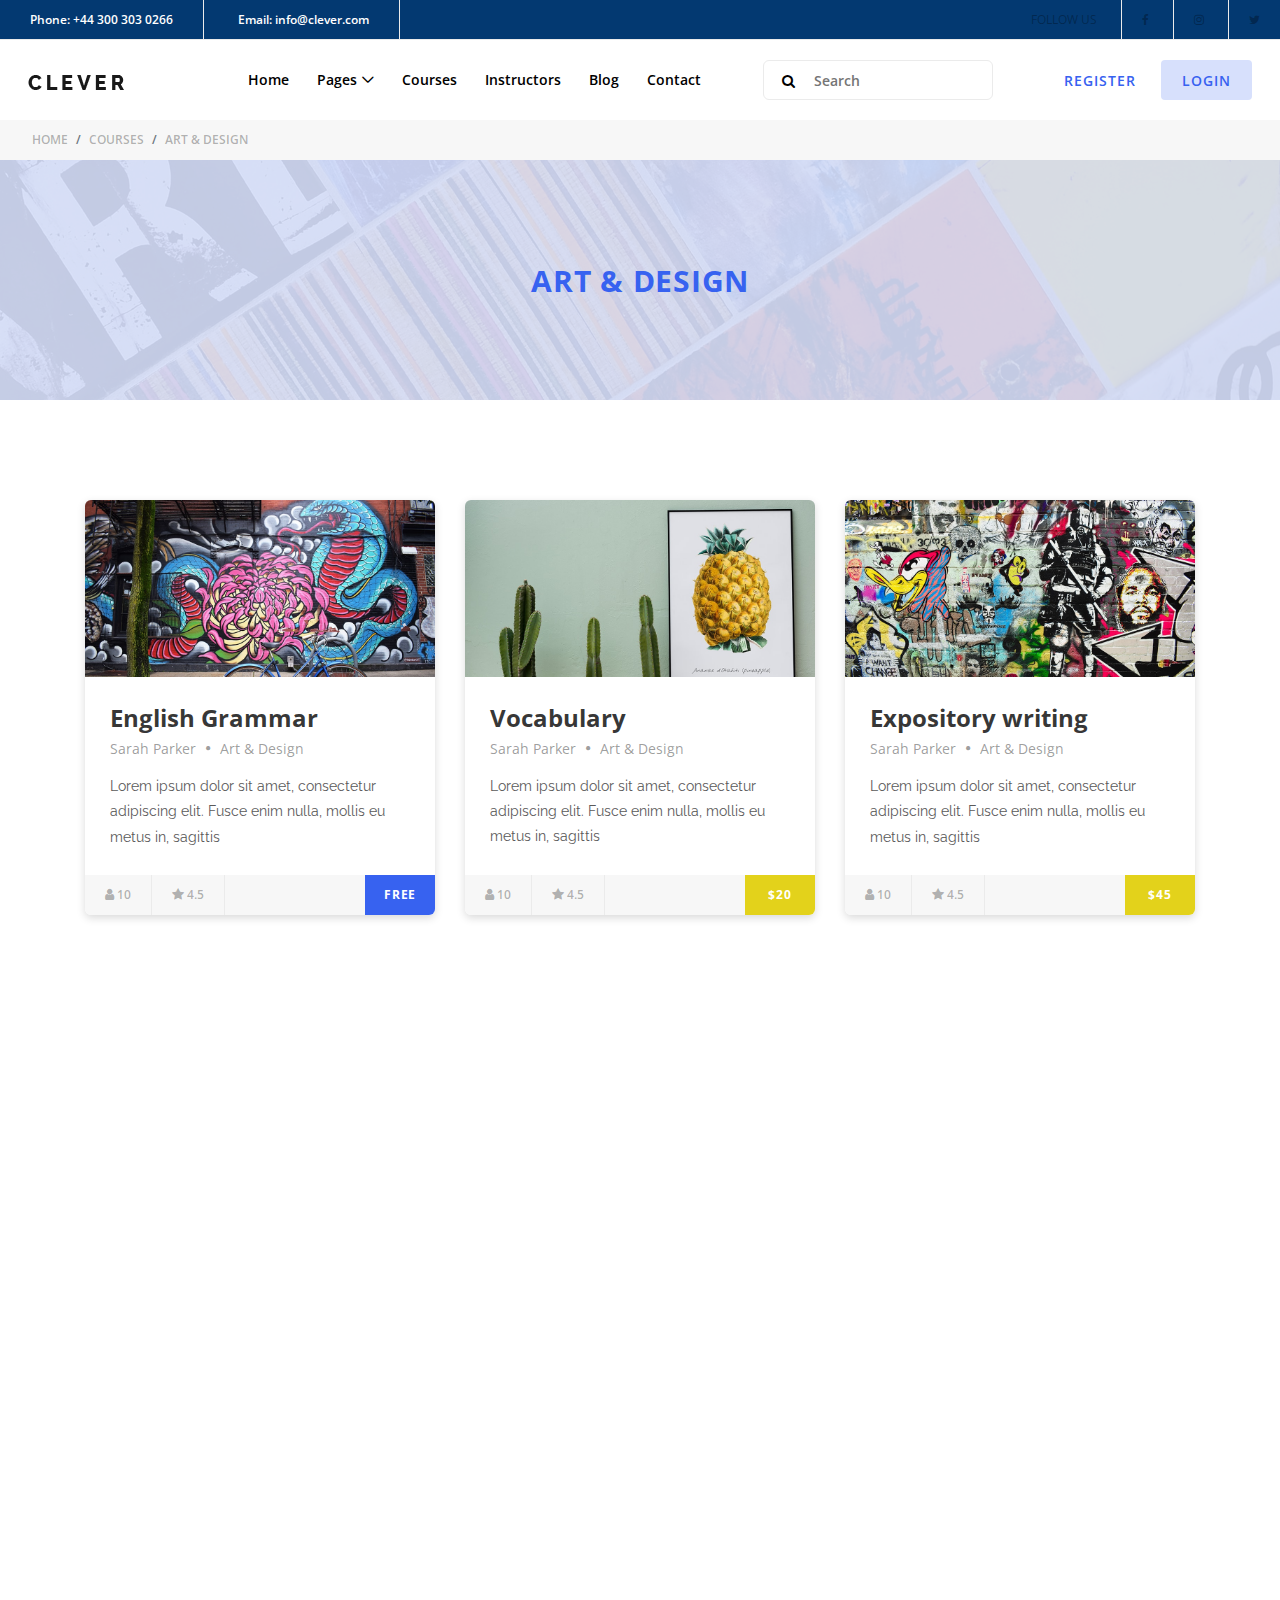
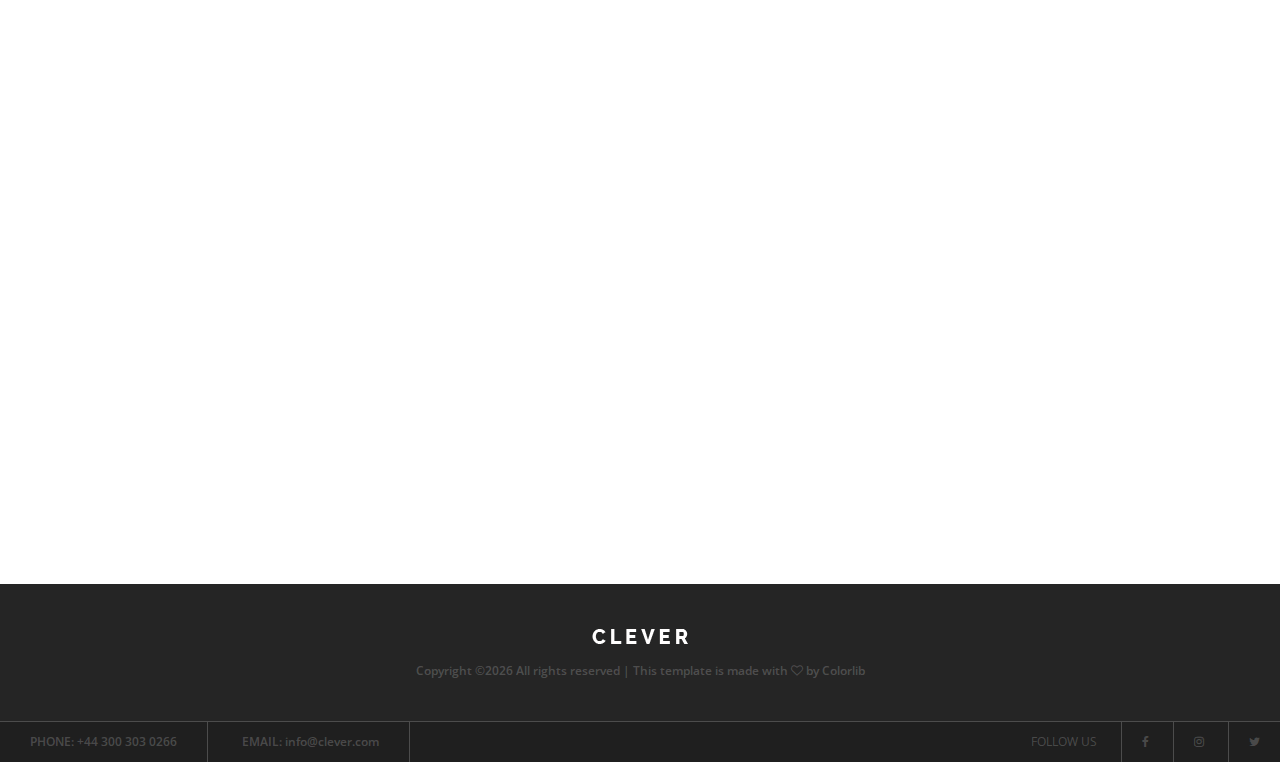
<file: courses.html>
<!DOCTYPE html>
<html lang="en">

<head>
    <meta charset="UTF-8">
    <meta name="description" content="">
    <meta http-equiv="X-UA-Compatible" content="IE=edge">
    <meta name="viewport" content="width=device-width, initial-scale=1, shrink-to-fit=no">
    <!-- The above 4 meta tags *Must* come first in the head; any other head content must come *after* these tags -->

    <!-- Title -->
    <title>Clever - Education &amp; Courses Template | Courses</title>

    <!-- Favicon -->
    <link rel="icon" href="img/core-img/favicon.ico">

    <!-- Stylesheet -->
    <link rel="stylesheet" href="style.css">

</head>

<body>
    <!-- Preloader -->
    <div id="preloader">
        <div class="spinner"></div>
    </div>

    <!-- ##### Header Area Start ##### -->
    <header class="header-area">

        <!-- Top Header Area -->
        <div class="top-header-area d-flex justify-content-between align-items-center">
            <!-- Contact Info -->
            <div class="contact-info">
                <a href="#"><span>Phone:</span> +44 300 303 0266</a>
                <a href="#"><span>Email:</span> info@clever.com</a>
            </div>
            <!-- Follow Us -->
            <div class="follow-us">
                <span>Follow us</span>
                <a href="#"><i class="fa fa-facebook" aria-hidden="true"></i></a>
                <a href="#"><i class="fa fa-instagram" aria-hidden="true"></i></a>
                <a href="#"><i class="fa fa-twitter" aria-hidden="true"></i></a>
            </div>
        </div>

        <!-- Navbar Area -->
        <div class="clever-main-menu">
            <div class="classy-nav-container breakpoint-off">
                <!-- Menu -->
                <nav class="classy-navbar justify-content-between" id="cleverNav">

                    <!-- Logo -->
                    <a class="nav-brand" href="index.html"><img src="img/core-img/logo.png" alt=""></a>

                    <!-- Navbar Toggler -->
                    <div class="classy-navbar-toggler">
                        <span class="navbarToggler"><span></span><span></span><span></span></span>
                    </div>

                    <!-- Menu -->
                    <div class="classy-menu">

                        <!-- Close Button -->
                        <div class="classycloseIcon">
                            <div class="cross-wrap"><span class="top"></span><span class="bottom"></span></div>
                        </div>

                        <!-- Nav Start -->
                        <div class="classynav">
                            <ul>
                                <li><a href="index.html">Home</a></li>
                                <li><a href="#">Pages</a>
                                    <ul class="dropdown">
                                        <li><a href="index.html">Home</a></li>
                                        <li><a href="courses.html">Courses</a></li>
                                        <li><a href="single-course.html">Single Courses</a></li>
                                        <li><a href="instructors.html">Instructors</a></li>
                                        <li><a href="blog.html">Blog</a></li>
                                        <li><a href="blog-details.html">Single Blog</a></li>
                                        <li><a href="regular-page.html">Regular Page</a></li>
                                        <li><a href="contact.html">Contact</a></li>
                                    </ul>
                                </li>
                                <li><a href="courses.html">Courses</a></li>
                                <li><a href="instructors.html">Instructors</a></li>
                                <li><a href="blog.html">Blog</a></li>
                                <li><a href="contact.html">Contact</a></li>
                            </ul>

                            <!-- Search Button -->
                            <div class="search-area">
                                <form action="#" method="post">
                                    <input type="search" name="search" id="search" placeholder="Search">
                                    <button type="submit"><i class="fa fa-search" aria-hidden="true"></i></button>
                                </form>
                            </div>

                            <!-- Register / Login -->
                            <div class="register-login-area">
                                <a href="#" class="btn">Register</a>
                                <a href="index-login.html" class="btn active">Login</a>
                            </div>

                        </div>
                        <!-- Nav End -->
                    </div>
                </nav>
            </div>
        </div>
    </header>
    <!-- ##### Header Area End ##### -->

    <!-- ##### Breadcumb Area Start ##### -->
    <div class="breadcumb-area">
        <!-- Breadcumb -->
        <nav aria-label="breadcrumb">
            <ol class="breadcrumb">
                <li class="breadcrumb-item"><a href="#">Home</a></li>
                <li class="breadcrumb-item"><a href="#">Courses</a></li>
                <li class="breadcrumb-item active" aria-current="page">Art &amp; Design</li>
            </ol>
        </nav>
    </div>
    <!-- ##### Breadcumb Area End ##### -->

    <!-- ##### Catagory ##### -->
    <div class="clever-catagory bg-img d-flex align-items-center justify-content-center p-3" style="background-image: url(img/bg-img/bg2.jpg);">
        <h3>Art &amp; Design</h3>
    </div>

    <!-- ##### Popular Course Area Start ##### -->
    <section class="popular-courses-area section-padding-100">
        <div class="container">
            <div class="row">
                <!-- Single Popular Course -->
                <div class="col-12 col-md-6 col-lg-4">
                    <div class="single-popular-course mb-100 wow fadeInUp" data-wow-delay="250ms">
                        <img src="img/bg-img/c1.jpg" alt="">
                        <!-- Course Content -->
                        <div class="course-content">
                            <h4>English Grammar</h4>
                            <div class="meta d-flex align-items-center">
                                <a href="#">Sarah Parker</a>
                                <span><i class="fa fa-circle" aria-hidden="true"></i></span>
                                <a href="#">Art &amp; Design</a>
                            </div>
                            <p>Lorem ipsum dolor sit amet, consectetur adipiscing elit. Fusce enim nulla, mollis eu metus in, sagittis</p>
                        </div>
                        <!-- Seat Rating Fee -->
                        <div class="seat-rating-fee d-flex justify-content-between">
                            <div class="seat-rating h-100 d-flex align-items-center">
                                <div class="seat">
                                    <i class="fa fa-user" aria-hidden="true"></i> 10
                                </div>
                                <div class="rating">
                                    <i class="fa fa-star" aria-hidden="true"></i> 4.5
                                </div>
                            </div>
                            <div class="course-fee h-100">
                                <a href="#" class="free">Free</a>
                            </div>
                        </div>
                    </div>
                </div>

                <!-- Single Popular Course -->
                <div class="col-12 col-md-6 col-lg-4">
                    <div class="single-popular-course mb-100 wow fadeInUp" data-wow-delay="500ms">
                        <img src="img/bg-img/c2.jpg" alt="">
                        <!-- Course Content -->
                        <div class="course-content">
                            <h4>Vocabulary</h4>
                            <div class="meta d-flex align-items-center">
                                <a href="#">Sarah Parker</a>
                                <span><i class="fa fa-circle" aria-hidden="true"></i></span>
                                <a href="#">Art &amp; Design</a>
                            </div>
                            <p>Lorem ipsum dolor sit amet, consectetur adipiscing elit. Fusce enim nulla, mollis eu metus in, sagittis</p>
                        </div>
                        <!-- Seat Rating Fee -->
                        <div class="seat-rating-fee d-flex justify-content-between">
                            <div class="seat-rating h-100 d-flex align-items-center">
                                <div class="seat">
                                    <i class="fa fa-user" aria-hidden="true"></i> 10
                                </div>
                                <div class="rating">
                                    <i class="fa fa-star" aria-hidden="true"></i> 4.5
                                </div>
                            </div>
                            <div class="course-fee h-100">
                                <a href="#">$20</a>
                            </div>
                        </div>
                    </div>
                </div>

                <!-- Single Popular Course -->
                <div class="col-12 col-md-6 col-lg-4">
                    <div class="single-popular-course mb-100 wow fadeInUp" data-wow-delay="750ms">
                        <img src="img/bg-img/c3.jpg" alt="">
                        <!-- Course Content -->
                        <div class="course-content">
                            <h4>Expository writing</h4>
                            <div class="meta d-flex align-items-center">
                                <a href="#">Sarah Parker</a>
                                <span><i class="fa fa-circle" aria-hidden="true"></i></span>
                                <a href="#">Art &amp; Design</a>
                            </div>
                            <p>Lorem ipsum dolor sit amet, consectetur adipiscing elit. Fusce enim nulla, mollis eu metus in, sagittis</p>
                        </div>
                        <!-- Seat Rating Fee -->
                        <div class="seat-rating-fee d-flex justify-content-between">
                            <div class="seat-rating h-100 d-flex align-items-center">
                                <div class="seat">
                                    <i class="fa fa-user" aria-hidden="true"></i> 10
                                </div>
                                <div class="rating">
                                    <i class="fa fa-star" aria-hidden="true"></i> 4.5
                                </div>
                            </div>
                            <div class="course-fee h-100">
                                <a href="#">$45</a>
                            </div>
                        </div>
                    </div>
                </div>

                <!-- Single Popular Course -->
                <div class="col-12 col-md-6 col-lg-4">
                    <div class="single-popular-course mb-100 wow fadeInUp" data-wow-delay="250ms">
                        <img src="img/bg-img/c4.jpg" alt="">
                        <!-- Course Content -->
                        <div class="course-content">
                            <h4>Vocabulary</h4>
                            <div class="meta d-flex align-items-center">
                                <a href="#">Sarah Parker</a>
                                <span><i class="fa fa-circle" aria-hidden="true"></i></span>
                                <a href="#">Art &amp; Design</a>
                            </div>
                            <p>Lorem ipsum dolor sit amet, consectetur adipiscing elit. Fusce enim nulla, mollis eu metus in, sagittis</p>
                        </div>
                        <!-- Seat Rating Fee -->
                        <div class="seat-rating-fee d-flex justify-content-between">
                            <div class="seat-rating h-100 d-flex align-items-center">
                                <div class="seat">
                                    <i class="fa fa-user" aria-hidden="true"></i> 10
                                </div>
                                <div class="rating">
                                    <i class="fa fa-star" aria-hidden="true"></i> 4.5
                                </div>
                            </div>
                            <div class="course-fee h-100">
                                <a href="#">$45</a>
                            </div>
                        </div>
                    </div>
                </div>

                <!-- Single Popular Course -->
                <div class="col-12 col-md-6 col-lg-4">
                    <div class="single-popular-course mb-100 wow fadeInUp" data-wow-delay="500ms">
                        <img src="img/bg-img/c5.jpg" alt="">
                        <!-- Course Content -->
                        <div class="course-content">
                            <h4>English Grammer</h4>
                            <div class="meta d-flex align-items-center">
                                <a href="#">Sarah Parker</a>
                                <span><i class="fa fa-circle" aria-hidden="true"></i></span>
                                <a href="#">Art &amp; Design</a>
                            </div>
                            <p>Lorem ipsum dolor sit amet, consectetur adipiscing elit. Fusce enim nulla, mollis eu metus in, sagittis</p>
                        </div>
                        <!-- Seat Rating Fee -->
                        <div class="seat-rating-fee d-flex justify-content-between">
                            <div class="seat-rating h-100 d-flex align-items-center">
                                <div class="seat">
                                    <i class="fa fa-user" aria-hidden="true"></i> 10
                                </div>
                                <div class="rating">
                                    <i class="fa fa-star" aria-hidden="true"></i> 4.5
                                </div>
                            </div>
                            <div class="course-fee h-100">
                                <a href="#" class="free">Free</a>
                            </div>
                        </div>
                    </div>
                </div>

                <!-- Single Popular Course -->
                <div class="col-12 col-md-6 col-lg-4">
                    <div class="single-popular-course mb-100 wow fadeInUp" data-wow-delay="750ms">
                        <img src="img/bg-img/c6.jpg" alt="">
                        <!-- Course Content -->
                        <div class="course-content">
                            <h4>Expository writing</h4>
                            <div class="meta d-flex align-items-center">
                                <a href="#">Sarah Parker</a>
                                <span><i class="fa fa-circle" aria-hidden="true"></i></span>
                                <a href="#">Art &amp; Design</a>
                            </div>
                            <p>Lorem ipsum dolor sit amet, consectetur adipiscing elit. Fusce enim nulla, mollis eu metus in, sagittis</p>
                        </div>
                        <!-- Seat Rating Fee -->
                        <div class="seat-rating-fee d-flex justify-content-between">
                            <div class="seat-rating h-100 d-flex align-items-center">
                                <div class="seat">
                                    <i class="fa fa-user" aria-hidden="true"></i> 10
                                </div>
                                <div class="rating">
                                    <i class="fa fa-star" aria-hidden="true"></i> 4.5
                                </div>
                            </div>
                            <div class="course-fee h-100">
                                <a href="#">$45</a>
                            </div>
                        </div>
                    </div>
                </div>

                <!-- Single Popular Course -->
                <div class="col-12 col-md-6 col-lg-4">
                    <div class="single-popular-course mb-100 wow fadeInUp" data-wow-delay="250ms">
                        <img src="img/bg-img/c7.jpg" alt="">
                        <!-- Course Content -->
                        <div class="course-content">
                            <h4>English Grammer</h4>
                            <div class="meta d-flex align-items-center">
                                <a href="#">Sarah Parker</a>
                                <span><i class="fa fa-circle" aria-hidden="true"></i></span>
                                <a href="#">Art &amp; Design</a>
                            </div>
                            <p>Lorem ipsum dolor sit amet, consectetur adipiscing elit. Fusce enim nulla, mollis eu metus in, sagittis</p>
                        </div>
                        <!-- Seat Rating Fee -->
                        <div class="seat-rating-fee d-flex justify-content-between">
                            <div class="seat-rating h-100 d-flex align-items-center">
                                <div class="seat">
                                    <i class="fa fa-user" aria-hidden="true"></i> 10
                                </div>
                                <div class="rating">
                                    <i class="fa fa-star" aria-hidden="true"></i> 4.5
                                </div>
                            </div>
                            <div class="course-fee h-100">
                                <a href="#" class="free">Free</a>
                            </div>
                        </div>
                    </div>
                </div>

                <!-- Single Popular Course -->
                <div class="col-12 col-md-6 col-lg-4">
                    <div class="single-popular-course mb-100 wow fadeInUp" data-wow-delay="500ms">
                        <img src="img/bg-img/c8.jpg" alt="">
                        <!-- Course Content -->
                        <div class="course-content">
                            <h4>Vocabulary</h4>
                            <div class="meta d-flex align-items-center">
                                <a href="#">Sarah Parker</a>
                                <span><i class="fa fa-circle" aria-hidden="true"></i></span>
                                <a href="#">Art &amp; Design</a>
                            </div>
                            <p>Lorem ipsum dolor sit amet, consectetur adipiscing elit. Fusce enim nulla, mollis eu metus in, sagittis</p>
                        </div>
                        <!-- Seat Rating Fee -->
                        <div class="seat-rating-fee d-flex justify-content-between">
                            <div class="seat-rating h-100 d-flex align-items-center">
                                <div class="seat">
                                    <i class="fa fa-user" aria-hidden="true"></i> 10
                                </div>
                                <div class="rating">
                                    <i class="fa fa-star" aria-hidden="true"></i> 4.5
                                </div>
                            </div>
                            <div class="course-fee h-100">
                                <a href="#">$20</a>
                            </div>
                        </div>
                    </div>
                </div>

                <!-- Single Popular Course -->
                <div class="col-12 col-md-6 col-lg-4">
                    <div class="single-popular-course mb-100 wow fadeInUp" data-wow-delay="750ms">
                        <img src="img/bg-img/c9.jpg" alt="">
                        <!-- Course Content -->
                        <div class="course-content">
                            <h4>Expository writing</h4>
                            <div class="meta d-flex align-items-center">
                                <a href="#">Sarah Parker</a>
                                <span><i class="fa fa-circle" aria-hidden="true"></i></span>
                                <a href="#">Art &amp; Design</a>
                            </div>
                            <p>Lorem ipsum dolor sit amet, consectetur adipiscing elit. Fusce enim nulla, mollis eu metus in, sagittis</p>
                        </div>
                        <!-- Seat Rating Fee -->
                        <div class="seat-rating-fee d-flex justify-content-between">
                            <div class="seat-rating h-100 d-flex align-items-center">
                                <div class="seat">
                                    <i class="fa fa-user" aria-hidden="true"></i> 10
                                </div>
                                <div class="rating">
                                    <i class="fa fa-star" aria-hidden="true"></i> 4.5
                                </div>
                            </div>
                            <div class="course-fee h-100">
                                <a href="#">$45</a>
                            </div>
                        </div>
                    </div>
                </div>
            </div>

            <div class="row">
                <div class="col-12">
                    <div class="load-more text-center wow fadeInUp" data-wow-delay="1000ms">
                        <a href="#" class="btn clever-btn btn-2">Load More</a>
                    </div>
                </div>
            </div>
        </div>
    </section>
    <!-- ##### Popular Course Area End ##### -->

    <!-- ##### Footer Area Start ##### -->
    <footer class="footer-area">
        <!-- Top Footer Area -->
        <div class="top-footer-area">
            <div class="container">
                <div class="row">
                    <div class="col-12">
                        <!-- Footer Logo -->
                        <div class="footer-logo">
                            <a href="index.html"><img src="img/core-img/logo2.png" alt=""></a>
                        </div>
                        <!-- Copywrite -->
                        <p><a href="#"><!-- Link back to Colorlib can't be removed. Template is licensed under CC BY 3.0. -->
Copyright &copy;<script>document.write(new Date().getFullYear());</script> All rights reserved | This template is made with <i class="fa fa-heart-o" aria-hidden="true"></i> by <a href="https://colorlib.com" target="_blank">Colorlib</a>
<!-- Link back to Colorlib can't be removed. Template is licensed under CC BY 3.0. --></p>
                    </div>
                </div>
            </div>
        </div>

        <!-- Bottom Footer Area -->
        <div class="bottom-footer-area d-flex justify-content-between align-items-center">
            <!-- Contact Info -->
            <div class="contact-info">
                <a href="#"><span>Phone:</span> +44 300 303 0266</a>
                <a href="#"><span>Email:</span> info@clever.com</a>
            </div>
            <!-- Follow Us -->
            <div class="follow-us">
                <span>Follow us</span>
                <a href="#"><i class="fa fa-facebook" aria-hidden="true"></i></a>
                <a href="#"><i class="fa fa-instagram" aria-hidden="true"></i></a>
                <a href="#"><i class="fa fa-twitter" aria-hidden="true"></i></a>
            </div>
        </div>
    </footer>
    <!-- ##### Footer Area End ##### -->

    <!-- ##### All Javascript Script ##### -->
    <!-- jQuery-2.2.4 js -->
    <script src="js/jquery/jquery-2.2.4.min.js"></script>
    <!-- Popper js -->
    <script src="js/bootstrap/popper.min.js"></script>
    <!-- Bootstrap js -->
    <script src="js/bootstrap/bootstrap.min.js"></script>
    <!-- All Plugins js -->
    <script src="js/plugins/plugins.js"></script>
    <!-- Active js -->
    <script src="js/active.js"></script>
</body>

</html>
</file>
<file: style.css>
/* [Master Stylesheet v1.0] */
/* :: 1.0 Import Fonts */
@import url("https://fonts.googleapis.com/css?family=Open+Sans:300,400,600,700|Raleway:300,400,500,600,700");
/* :: 2.0 Import All CSS */
@import url(css/bootstrap.min.css);
@import url(css/owl.carousel.min.css);
@import url(css/animate.css);
@import url(css/magnific-popup.css);
@import url(css/font-awesome.min.css);
@import url(css/classy-nav.min.css);
/* :: 3.0 Base CSS */
* {
  margin: 0;
  padding: 0; }

body {
  font-family: "Open Sans", sans-serif;
  font-size: 14px;
  font-weight: 400; }

h1,
h2,
h3,
h4,
h5,
h6 {
  color: rgba(0, 0, 0, 0.8);
  line-height: 1.3;
  font-weight: 700; }

p {
  font-family: "Raleway", sans-serif;
  color: #5a5a5a;
  font-size: 14px;
  line-height: 1.8;
  font-weight: 400; }

a,
a:hover,
a:focus {
  -webkit-transition-duration: 500ms;
  transition-duration: 500ms;
  text-decoration: none;
  outline: 0 solid transparent;
/*  background-color: #e7e7e7; */
  font-weight: 600;
  font-size: 14px; }

  .single-cool-facts-area>a:hover{
    text-decoration: none;
  }




ul,
ol {
  margin: 0; }
  ul li,
  ol li {
    list-style: none; }

img {
  height: auto;
  max-width: 100%; }

/* Spacing */
.mt-15 {
  margin-top: 15px !important; }

.mt-30 {
  margin-top: 30px !important; }

.mt-50 {
  margin-top: 50px !important; }

.mt-70 {
  margin-top: 70px !important; }

.mt-100 {
  margin-top: 100px !important; }

.mb-15 {
  margin-bottom: 15px !important; }

.mb-30 {
  margin-bottom: 30px !important; }

.mb-50 {
  margin-bottom: 50px !important; }

.mb-70 {
  margin-bottom: 70px !important; }

.mb-100 {
  margin-bottom: 100px !important; }

.ml-15 {
  margin-left: 15px !important; }

.ml-30 {
  margin-left: 30px !important; }

.ml-50 {
  margin-left: 50px !important; }

.mr-15 {
  margin-right: 15px !important; }

.mr-30 {
  margin-right: 30px !important; }

.mr-50 {
  margin-right: 50px !important; }

/* Height */
.height-400 {
  height: 400px !important; }

.height-500 {
  height: 500px !important; }

.height-600 {
  height: 600px !important; }

.height-700 {
  height: 700px !important; }

.height-800 {
  height: 800px !important; }

/* Section Padding */
.section-padding-100 {
  padding-top: 100px;
  padding-bottom: 100px; }

.section-padding-100-0 {
  padding-top: 100px;
  padding-bottom: 0; }

.section-padding-0-100 {
  padding-top: 0;
  padding-bottom: 100px; }

.section-padding-100-70 {
  padding-top: 100px;
  padding-bottom: 70px; }

/* Preloader */
#preloader {
  background-color: #f7f7f7;
  width: 100%;
  height: 100%;
  position: fixed;
  top: 0;
  left: 0;
  right: 0;
  z-index: 5000;
  display: -webkit-box;
  display: -ms-flexbox;
  display: flex;
  -webkit-box-align: center;
  -ms-flex-align: center;
  -ms-grid-row-align: center;
  align-items: center;
  -webkit-box-pack: center;
  -ms-flex-pack: center;
  justify-content: center; }
  #preloader .spinner {
    width: 40px;
    height: 40px;
    background-color: #3762f0;
    margin: auto;
    -webkit-animation: sk-rotateplane 1.2s infinite ease-in-out;
    animation: sk-rotateplane 1.2s infinite ease-in-out; }
@-webkit-keyframes sk-rotateplane {
  0% {
    -webkit-transform: perspective(120px);
    transform: perspective(120px); }
  50% {
    -webkit-transform: perspective(120px) rotateY(180deg);
    transform: perspective(120px) rotateY(180deg); }
  100% {
    -webkit-transform: perspective(120px) rotateY(180deg) rotateX(180deg);
    transform: perspective(120px) rotateY(180deg) rotateX(180deg); } }
@keyframes sk-rotateplane {
  0% {
    -webkit-transform: perspective(120px);
    transform: perspective(120px); }
  50% {
    -webkit-transform: perspective(120px) rotateY(180deg);
    transform: perspective(120px) rotateY(180deg); }
  100% {
    -webkit-transform: perspective(120px) rotateY(180deg) rotateX(180deg);
    transform: perspective(120px) rotateY(180deg) rotateX(180deg); } }
/* Section Heading */
.section-heading {
  position: relative;
  z-index: 1;
  margin-bottom: 70px;
  text-align: center; }
  .section-heading h3 {
    font-size: 30px;
    margin-bottom: 0; }
    @media only screen and (max-width: 767px) {
      .section-heading h3 {
        font-size: 24px; } }
  .section-heading.text-left {
    text-align: left !important; }
  .section-heading.white h3 {
    color: #ffffff; }

/* Miscellaneous */
.bg-animated {
  width: 100%;
  -webkit-animation: bgAnimated 24s linear infinite;
  animation: bgAnimated 24s linear infinite;
  background-attachment: fixed; }

@-webkit-keyframes bgAnimated {
  0% {
    background-position: center center; }
  50% {
    background-position: left left; }
  100% {
    background-position: center center; } }
@keyframes bgAnimated {
  0% {
    background-position: center center; }
  50% {
    background-position: left left; }
  100% {
    background-position: center center; } }
.bg-img {
  background-position: center center;
  background-size: cover;
  background-repeat: no-repeat; }

.bg-white {
  background-color: #ffffff !important; }

.bg-dark {
  background-color: #000000 !important; }

.bg-transparent {
  background-color: transparent !important; }

.font-bold {
  font-weight: 700; }

.font-light {
  font-weight: 300; }

.bg-overlay,
.foo-bg-overlay,
.bg-overlay-2by5 {
  position: relative;
  z-index: 1;
  background-position: center center;
  background-size: cover; }
  .bg-overlay::after,
  .foo-bg-overlay::after,
  .bg-overlay-2by5::after {
    background-color: rgba(0, 0, 0, 0.6);
    position: absolute;
    z-index: -1;
    top: 0;
    left: 0;
    width: 100%;
    height: 100%;
    content: ""; }

.foo-bg-overlay::after {
  background-color: rgba(0, 0, 0, 0.91); }

.bg-overlay-2by5::after {
  background-color: rgba(0, 0, 0, 0.2); }

.mfp-image-holder .mfp-close,
.mfp-iframe-holder .mfp-close {
  color: #ffffff;
  right: 0;
  padding-right: 0;
  width: 30px;
  height: 30px;
  background-color: #3762f0;
  line-height: 30px;
  text-align: center;
  position: absolute;
  top: 0;
  right: -30px; }
  @media only screen and (min-width: 768px) and (max-width: 991px) {
    .mfp-image-holder .mfp-close,
    .mfp-iframe-holder .mfp-close {
      right: 0; } }
  @media only screen and (max-width: 767px) {
    .mfp-image-holder .mfp-close,
    .mfp-iframe-holder .mfp-close {
      right: 0; } }

input:focus,
textarea:focus {
  outline: none;
  box-shadow: none;
  border-color: transparent; }

/* ScrollUp */
#scrollUp {
  background-color:#033e7a;
  border-radius: 0;
  bottom: 60px;
  box-shadow: 0 2px 6px 0 rgba(0, 0, 0, 0.3);
  color: #ffffff;
  font-size: 24px;
  height: 40px;
  line-height: 38px;
  right: 60px;
  text-align: center;
  width: 40px;
  border-radius: 6px;
  -webkit-transition-duration: 500ms;
  transition-duration: 500ms; }
  #scrollUp:hover {
    background-color: #3e3e3e; }
  @media only screen and (max-width: 767px) {
    #scrollUp {
      bottom: 30px;
      right: 30px; } }

/* Button */
.clever-btn {
  display: inline-block;
  min-width: 160px;
  height: 40px;
  background-color: #033a71 !important
  font-weight: 600;
  text-transform: uppercase;
  letter-spacing: 1px;
  font-size: 14px;
  color: #ffffff;
  border: 1px solid transparent;
  border-radius: 6px;
  padding: 0 30px;
  line-height: 40px;
  text-align: center;
  -webkit-transition-duration: 300ms;
  transition-duration: 300ms; }
  .clever-btn.active, .clever-btn:hover, .clever-btn:focus {
    font-size: 14px;
    font-weight: 600;
    color: #ffffff!important;
    background-color: #033e7a; }
  .clever-btn.btn-2 {
    background-color: transparent;
    border: 1px solid #ebebeb;
    color: rgba(0, 0, 0, 0.25); }
    .clever-btn.btn-2:hover, .clever-btn.btn-2:focus {
      color: #ffffff;
      background-color: #2c56df;
      border: 1px solid #2c56df; }

/* :: 4.0 Header Area */
.header-area {
  position: relative;
  z-index: 200; }

.top-header-area {
  position: relative;
  z-index: 1;
  width: 100%;
  height: 40px;
  background-color: #033971;
  border-bottom: 1px solid #ebebeb; }
  .top-header-area .contact-info {
    position: relative;
    z-index: 1; }
    .top-header-area .contact-info a {
      display: inline-block;
      height: 40px;
      padding: 0 30px;
      line-height: 40px;
      /*color: rgba(0, 0, 0, 0.3);*/
      color:#fff !important;
      font-size: 12px;
      border-right: 1px solid #ebebeb; }
     /*  .top-header-area .contact-info a span {
       text-transform: uppercase; }
     .top-header-area .contact-info a:hover, .top-header-area .contact-info a:focus {
       color: #a6a6a6;
       text-decoration: none;
         } */
      @media only screen and (max-width: 767px) {
        .top-header-area .contact-info a {
          padding: 0 10px;
          font-size: 11px; }
          .top-header-area .contact-info a:last-child {
            border-right: none; } }
    @media only screen and (max-width: 767px) {
      .top-header-area .contact-info {
        border-bottom: 1px solid #ebebeb;
        -webkit-box-flex: 0;
        -ms-flex: 0 0 100%;
        flex: 0 0 100%;
        min-width: 100%;
        width: 100%; } }
  .top-header-area .follow-us {
    position: relative;
    z-index: 1; }
    .top-header-area .follow-us span {
      display: inline-block;
      height: 40px;
      padding: 0 20px;
      line-height: 40px;
      color: rgba(0, 0, 0, 0.3);
      font-size: 12px;
      text-transform: uppercase; }
    .top-header-area .follow-us a {
      display: inline-block;
      height: 40px;
      padding: 0 20px;
      line-height: 40px;
      color: rgba(0, 0, 0, 0.3);
      font-size: 12px;
      border-left: 1px solid #ebebeb; }
      .top-header-area .follow-us a span {
        text-transform: uppercase; }
      .top-header-area .follow-us a:hover, .top-header-area .follow-us a:focus {
        color: #1b1b1b; }
    @media only screen and (max-width: 767px) {
      .top-header-area .follow-us {
        margin-left: auto; } }
  @media only screen and (max-width: 767px) {
    .top-header-area {
      -ms-flex-wrap: wrap;
      flex-wrap: wrap;
      height: auto; } }

.clever-main-menu {
  position: relative;
  z-index: 1;
  width: 100%;
  height: 80px; }
  .clever-main-menu .classy-navbar {
    height: 80px; }
  .clever-main-menu .classynav ul li a {
    color: black;
    font-weight: 600; }
    @media only screen and (min-width: 992px) and (max-width: 1199px) {
      .clever-main-menu .classynav ul li a {
        padding: 0 8px; } }
    .clever-main-menu .classynav ul li a:hover, .clever-main-menu .classynav ul li a:focus {
      color: rgba(0, 0, 0, 0.8); }
  .clever-main-menu .search-area {
    position: relative;
    z-index: 1; }
    .clever-main-menu .search-area form {
      position: relative;
      z-index: 10;
      width: 230px;
      height: 40px;
      margin: 0 50px; }
      @media only screen and (min-width: 992px) and (max-width: 1199px) {
        .clever-main-menu .search-area form {
          width: 170px;
          margin: 0 15px; } }
      @media only screen and (min-width: 768px) and (max-width: 991px) {
        .clever-main-menu .search-area form {
          margin: 15px auto; } }
      @media only screen and (max-width: 767px) {
        .clever-main-menu .search-area form {
          margin: 15px auto; } }
      .clever-main-menu .search-area form input {
        width: 100%;
        height: 40px;
        border-radius: 6px;
        border: 1px solid #ebebeb;
        padding: 0 15px 0 50px;
        font-size: 14px;
        color: rgba(0, 0, 0, 0.35);
        font-weight: 600;
        -webkit-transition-duration: 500ms;
        transition-duration: 500ms; }
        .clever-main-menu .search-area form input:focus {
          border: 1px solid rgba(0, 0, 0, 0.5); }
      .clever-main-menu .search-area form button {
        position: absolute;
        width: 50px;
        height: 40px;
        background-color: transparent;
        top: 0;
        left: 0;
        z-index: 10;
        border: none;
        text-align: center;
        cursor: pointer;
        outline: none; }

.is-sticky .clever-main-menu {
  z-index: 1500 !important;
  background-color: #ffffff;
  box-shadow: 0 5px 15px rgba(0, 0, 0, 0.15); }

.register-login-area {
  position: relative;
  z-index: 1; }
  @media only screen and (min-width: 768px) and (max-width: 991px) {
    .register-login-area {
      text-align: center; } }
  @media only screen and (max-width: 767px) {
    .register-login-area {
      text-align: center; } }
  .register-login-area a {
    position: relative;
    display: inline-block;
    padding: 0 20px;
    height: 40px;
    font-weight: 600;
    text-transform: uppercase;
    letter-spacing: 1px;
    font-size: 14px;
    color: #3762f0;
    line-height: 40px; }
    .register-login-area a.active, .register-login-area a:hover, .register-login-area a:focus {
      background-color: #d7e0fc;
      font-weight: 600;
      color: #3762f0; }
    @media only screen and (min-width: 992px) and (max-width: 1199px) {
      .register-login-area a {
        padding: 0 15px; } }

.login-state {
  position: relative;
  z-index: 1; }
  .login-state .user-name .dropdown .dropdown-toggle {
    font-size: 14px;
    font-weight: 700;
    color: #000; }
  .login-state .user-name .dropdown-menu {
    box-shadow: 0 0 15px rgba(0, 0, 0, 0.15);
    border: none;
    padding: 15px 0; }
    .login-state .user-name .dropdown-menu .dropdown-item {
      padding: 5px 30px;
      font-size: 13px;
      font-weight: 600; }
      .login-state .user-name .dropdown-menu .dropdown-item:hover, .login-state .user-name .dropdown-menu .dropdown-item:focus {
        color: #3762f0; }
  .login-state .userthumb {
    -webkit-box-flex: 0;
    -ms-flex: 0 0 40px;
    flex: 0 0 40px;
    max-width: 40px;
    width: 40px;
    border-radius: 6px; }
    .login-state .userthumb img {
      border-radius: 6px; }
  @media only screen and (min-width: 768px) and (max-width: 991px) {
    .login-state {
      -webkit-box-pack: center;
      -ms-flex-pack: center;
      justify-content: center; } }
  @media only screen and (max-width: 767px) {
    .login-state {
      -webkit-box-pack: center;
      -ms-flex-pack: center;
      justify-content: center; } }

/* :: 5.0 Hero Area */
.hero-area {
  position: relative;
  z-index: 2;
  width: 100%;
  height: 400px;
  background-attachment: fixed; }
  .hero-area .hero-content h2 {
    font-size: 40px;
    margin-bottom: 30px;
    font-weight: 700;
    color: #ffffff; }

    .hero-area .hero-content>a:hover{
      transform: none;
      font-size: 1rem;
    }

/* :: 6.0 Cool Facts Area */
.single-cool-facts-area {
  position: relative;
  z-index: 1;
  padding: 30px;
  box-shadow: 0 3px 8px rgba(0, 0, 0, 0.15);
  /* border: 1px solid #ebebeb;*/
   border-radius: 10px;  }
  .single-cool-facts-area img {
    display: block;
    margin: 0 auto 15px; }
  .single-cool-facts-area h2 {
    font-size: 36px;
    margin-bottom: 5px;
    color: #3762f0; }
  .single-cool-facts-area h5 {
    margin-bottom: 0;
    font-size: 18px;
    color: rgba(0, 0, 0, 0.8); }

/* :: 7.0 Courses Area */
.popular-courses-area {
  position: relative;
  z-index: 1;
  background-repeat: repeat; }

.single-popular-course {
  position: relative;
  z-index: 1;
  box-shadow: 0 3px 8px rgba(0, 0, 0, 0.15);
  border-radius: 6px;
  background-color: #ffffff; }
  .single-popular-course img {
    display: block;
    width: 100%;
    border-radius: 6px 6px 0 0; }
  .single-popular-course .course-content {
    padding: 25px; }
    .single-popular-course .course-content h4 {
      margin-bottom: 5px; }
    .single-popular-course .course-content .meta {
      margin-bottom: 15px; }
      .single-popular-course .course-content .meta span {
        color: rgba(0, 0, 0, 0.4);
        font-size: 5px;
        margin-right: 10px; }
      .single-popular-course .course-content .meta a {
        color: rgba(0, 0, 0, 0.4);
        display: inline-block;
        font-size: 14px;
        font-weight: 400;
        margin-right: 10px; }
        .single-popular-course .course-content .meta a:hover {
          color: #000; }
    .single-popular-course .course-content p {
      margin-bottom: 0; }
  .single-popular-course .seat-rating-fee {
    width: 100%;
    height: 40px;
    background-color: #f7f7f7;
    border-radius: 0 0 6px 6px; }
    .single-popular-course .seat-rating-fee .seat-rating {
      font-size: 12px;
      color: rgba(0, 0, 0, 0.3);
      font-weight: 600;
      height: 100%; }
      .single-popular-course .seat-rating-fee .seat-rating div {
        padding: 0 20px;
        border-right: 1px solid #ebebeb;
        height: 100%;
        line-height: 40px; }
      .single-popular-course .seat-rating-fee .seat-rating i {
        font-size: 13px;
        color: rgba(0, 0, 0, 0.3); }
    .single-popular-course .seat-rating-fee .course-fee a {
      display: inline-block;
      width: 70px;
      height: 40px;
      border-radius: 0 0 6px 0;
      background-color: #e3d21b;
      text-align: center;
      line-height: 40px;
      font-size: 12px;
      font-weight: 700;
      text-transform: uppercase;
      color: #ffffff;
      letter-spacing: 0.75px; }
      .single-popular-course .seat-rating-fee .course-fee a.free {
        background-color: #3762f0; }

.single-course-intro {
  position: relative;
  z-index: 1;
  width: 100%;
  height: 500px; }
  .single-course-intro .single-course-intro-content {
    width: 425px;
    height: auto;
    padding: 30px;
    background-color: #ffffff;
    border-radius: 6px; }
    @media only screen and (max-width: 767px) {
      .single-course-intro .single-course-intro-content {
        width: 280px; } }
    .single-course-intro .single-course-intro-content .ratings {
      margin-bottom: 20px; }
      .single-course-intro .single-course-intro-content .ratings i {
        color: #e3d21b;
        font-size: 13px;
        padding: 0 3px;
        display: inline-block; }
    .single-course-intro .single-course-intro-content h3 {
      font-size: 30px;
      margin-bottom: 10px; }
      @media only screen and (max-width: 767px) {
        .single-course-intro .single-course-intro-content h3 {
          font-size: 24px; } }
    .single-course-intro .single-course-intro-content .meta {
      margin-bottom: 30px; }
      .single-course-intro .single-course-intro-content .meta span {
        color: rgba(0, 0, 0, 0.4);
        font-size: 5px;
        margin-right: 10px; }
      .single-course-intro .single-course-intro-content .meta a {
        color: rgba(0, 0, 0, 0.4);
        display: inline-block;
        font-size: 14px;
        font-weight: 400;
        margin-right: 10px; }
        .single-course-intro .single-course-intro-content .meta a:hover {
          color: #000; }
    .single-course-intro .single-course-intro-content .price {
      font-size: 12px;
      text-transform: uppercase;
      color: #3762f0;
      letter-spacing: 0.75px;
      font-weight: 700; }

.course--content {
  position: relative;
  z-index: 1; }

.clever-tabs-content {
  position: relative;
  z-index: 1;
  margin-bottom: 30px; }
  .clever-tabs-content .nav-tabs {
    margin-bottom: 20px;
    border-bottom: none; }
    .clever-tabs-content .nav-tabs .nav-item .nav-link {
      display: inline-block;
      height: 40px;
      background-color: transparent;
      font-weight: 600;
      text-transform: uppercase;
      letter-spacing: 1px;
      font-size: 14px;
      color: rgba(0, 0, 0, 0.25);
      border: 1px solid #ebebeb;
      border-radius: 6px;
      padding: 0 25px;
      line-height: 40px;
      -webkit-transition-duration: 800ms;
      transition-duration: 800ms;
      text-align: center;
      margin-right: 10px;
      margin-bottom: 10px; }
      .clever-tabs-content .nav-tabs .nav-item .nav-link.active, .clever-tabs-content .nav-tabs .nav-item .nav-link:hover, .clever-tabs-content .nav-tabs .nav-item .nav-link:focus {
        font-size: 14px;
        font-weight: 600;
        color: rgba(0, 0, 0, 0.5);
        background-color: #ebebeb; }
    .clever-tabs-content .nav-tabs .nav-item:last-child .nav-link {
      margin-right: 0; }
  .clever-tabs-content .tab-content {
    position: relative;
    z-index: 1; }

.clever-description {
  position: relative;
  z-index: 1; }
  .clever-description .about-course {
    padding: 40px;
    box-shadow: 0 0 10px rgba(0, 0, 0, 0.15); }
    .clever-description .about-course h4 {
      margin-bottom: 20px;
      display: block; }
    .clever-description .about-course p {
      font-size: 16px;
      line-height: 1.9; }
      .clever-description .about-course p:last-child {
        margin-bottom: 0; }
    @media only screen and (max-width: 767px) {
      .clever-description .about-course {
        padding: 30px; } }
  .clever-description .all-instructors {
    padding: 40px 40px 10px;
    box-shadow: 0 0 10px rgba(0, 0, 0, 0.15); }
    @media only screen and (max-width: 767px) {
      .clever-description .all-instructors {
        padding: 30px 30px 0; } }
    .clever-description .all-instructors h4 {
      margin-bottom: 25px;
      display: block; }
    .clever-description .all-instructors .single-instructor {
      position: relative;
      z-index: 1;
      background-color: #f7f7f7;
      border-radius: 6px; }
      .clever-description .all-instructors .single-instructor .instructor-thumb {
        -webkit-box-flex: 0;
        -ms-flex: 0 0 80px;
        flex: 0 0 80px;
        width: 80px;
        max-width: 80px;
        height: 80px; }
      .clever-description .all-instructors .single-instructor .instructor-info {
        padding-left: 25px; }
        .clever-description .all-instructors .single-instructor .instructor-info h5 {
          font-size: 18px;
          margin-bottom: 5px; }
          @media only screen and (max-width: 767px) {
            .clever-description .all-instructors .single-instructor .instructor-info h5 {
              font-size: 14px; } }
        .clever-description .all-instructors .single-instructor .instructor-info span {
          font-weight: 400;
          color: rgba(0, 0, 0, 0.4);
          font-size: 14px; }
  .clever-description .clever-faqs {
    padding: 40px;
    box-shadow: 0 0 10px rgba(0, 0, 0, 0.15); }
    .clever-description .clever-faqs h4 {
      margin-bottom: 25px;
      display: block; }
    @media only screen and (max-width: 767px) {
      .clever-description .clever-faqs {
        padding: 30px; } }

.clever-curriculum {
  position: relative;
  z-index: 1; }
  .clever-curriculum .about-curriculum {
    padding: 40px;
    box-shadow: 0 0 10px rgba(0, 0, 0, 0.15); }
    .clever-curriculum .about-curriculum h4 {
      margin-bottom: 20px;
      display: block; }
    .clever-curriculum .about-curriculum p {
      font-size: 16px;
      line-height: 1.9; }
      .clever-curriculum .about-curriculum p:last-child {
        margin-bottom: 0; }
    @media only screen and (max-width: 767px) {
      .clever-curriculum .about-curriculum {
        padding: 30px; } }
  .clever-curriculum .curriculum-level {
    padding: 40px;
    box-shadow: 0 0 10px rgba(0, 0, 0, 0.15); }
    .clever-curriculum .curriculum-level h4 {
      margin-bottom: 20px;
      display: block; }
    .clever-curriculum .curriculum-level h5 {
      color: rgba(0, 0, 0, 0.6);
      font-size: 18px; }
    .clever-curriculum .curriculum-level .curriculum-list li {
      display: block;
      margin-bottom: 10px;
      font-family: "Raleway", sans-serif;
      font-size: 14px;
      font-weight: 400;
      color: rgba(0, 0, 0, 0.5); }
      .clever-curriculum .curriculum-level .curriculum-list li:last-child {
        margin-bottom: 0; }
      .clever-curriculum .curriculum-level .curriculum-list li i {
        color: #e3d21b;
        margin-right: 5px;
        display: inline-block; }
      .clever-curriculum .curriculum-level .curriculum-list li ul {
        display: block;
        margin-top: 10px;
        padding-left: 25px; }
        .clever-curriculum .curriculum-level .curriculum-list li ul li {
          margin-bottom: 0;
          display: -webkit-box;
          display: -ms-flexbox;
          display: flex;
          -webkit-box-pack: justify;
          -ms-flex-pack: justify;
          justify-content: space-between;
          padding: 10px 0;
          border-bottom: 1px solid #ebebeb; }
          .clever-curriculum .curriculum-level .curriculum-list li ul li span span {
            text-decoration: underline; }
    @media only screen and (max-width: 767px) {
      .clever-curriculum .curriculum-level {
        padding: 30px; } }

.clever-review {
  position: relative;
  z-index: 1; }
  .clever-review .about-review {
    padding: 40px;
    box-shadow: 0 0 10px rgba(0, 0, 0, 0.15); }
    .clever-review .about-review h4 {
      margin-bottom: 20px;
      display: block; }
    .clever-review .about-review p {
      font-size: 16px;
      line-height: 1.9; }
      .clever-review .about-review p:last-child {
        margin-bottom: 0; }
    @media only screen and (max-width: 767px) {
      .clever-review .about-review {
        padding: 30px; } }
  .clever-review .clever-ratings {
    box-shadow: 0 0 10px rgba(0, 0, 0, 0.15); }
    @media only screen and (max-width: 767px) {
      .clever-review .clever-ratings {
        -ms-flex-wrap: wrap;
        flex-wrap: wrap; } }
    .clever-review .clever-ratings .total-ratings {
      -webkit-box-flex: 0;
      -ms-flex: 0 0 235px;
      flex: 0 0 235px;
      min-width: 235px;
      width: 235px;
      border-right: 1px solid #ebebeb;
      height: 250px; }
      @media only screen and (max-width: 767px) {
        .clever-review .clever-ratings .total-ratings {
          -webkit-box-flex: 0;
          -ms-flex: 0 0 100%;
          flex: 0 0 100%;
          min-width: 100%;
          width: 100%;
          border-right: none;
          border-bottom: 1px solid #ebebeb; } }
      .clever-review .clever-ratings .total-ratings h2 {
        font-size: 60px;
        margin-bottom: 5px; }
      .clever-review .clever-ratings .total-ratings .ratings-- {
        margin-bottom: 10px; }
        .clever-review .clever-ratings .total-ratings .ratings-- i {
          font-size: 18px;
          display: inline-block;
          padding: 0 5px;
          color: #e3d21b; }
      .clever-review .clever-ratings .total-ratings span {
        font-size: 12px;
        color: rgba(0, 0, 0, 0.3); }
    .clever-review .clever-ratings .rating-viewer {
      padding: 50px 40px 35px; }
      @media only screen and (max-width: 767px) {
        .clever-review .clever-ratings .rating-viewer {
          padding: 40px 30px 25px; } }
      .clever-review .clever-ratings .rating-viewer span {
        color: rgba(0, 0, 0, 0.3);
        font-size: 12px;
        text-transform: uppercase;
        padding-right: 15px; }
        @media only screen and (min-width: 992px) and (max-width: 1199px) {
          .clever-review .clever-ratings .rating-viewer span {
            padding-right: 5px;
            font-size: 11px; } }
        @media only screen and (max-width: 767px) {
          .clever-review .clever-ratings .rating-viewer span {
            padding-right: 5px;
            font-size: 11px; } }
      .clever-review .clever-ratings .rating-viewer .progress {
        width: 300px;
        margin-right: 15px;
        height: 10px;
        border-radius: 0;
        background-color: #f1f1f1; }
        @media only screen and (min-width: 992px) and (max-width: 1199px) {
          .clever-review .clever-ratings .rating-viewer .progress {
            width: 200px; } }
        @media only screen and (min-width: 768px) and (max-width: 991px) {
          .clever-review .clever-ratings .rating-viewer .progress {
            width: 140px; } }
        @media only screen and (max-width: 767px) {
          .clever-review .clever-ratings .rating-viewer .progress {
            width: 140px; } }
        .clever-review .clever-ratings .rating-viewer .progress .progress-bar {
          background-color: #b3b3b3; }
  .clever-review .single-review {
    padding: 40px;
    box-shadow: 0 0 10px rgba(0, 0, 0, 0.15); }
    @media only screen and (max-width: 767px) {
      .clever-review .single-review {
        padding: 30px; } }
    .clever-review .single-review p {
      margin-bottom: 0; }
    .clever-review .single-review .review-admin .thumb {
      -webkit-box-flex: 0;
      -ms-flex: 0 0 40px;
      flex: 0 0 40px;
      max-width: 40px;
      width: 40px; }
    .clever-review .single-review .review-admin .text {
      padding-left: 15px; }
      .clever-review .single-review .review-admin .text h6 {
        font-size: 14px;
        margin-bottom: 0px; }
      .clever-review .single-review .review-admin .text span {
        font-size: 12px;
        color: rgba(0, 0, 0, 0.4); }
    .clever-review .single-review .ratings i {
      font-size: 14px;
      display: inline-block;
      padding: 0 3px;
      color: #e3d21b; }

.clever-members {
  position: relative;
  z-index: 1; }
  .clever-members .about-members {
    padding: 40px;
    box-shadow: 0 0 10px rgba(0, 0, 0, 0.15); }
    @media only screen and (max-width: 767px) {
      .clever-members .about-members {
        padding: 30px; } }
    .clever-members .about-members h4 {
      margin-bottom: 20px;
      display: block; }
    .clever-members .about-members p {
      font-size: 16px;
      line-height: 1.9; }
      .clever-members .about-members p:last-child {
        margin-bottom: 0; }
  .clever-members .all-instructors {
    padding: 40px 40px 10px;
    box-shadow: 0 0 10px rgba(0, 0, 0, 0.15); }
    @media only screen and (max-width: 767px) {
      .clever-members .all-instructors {
        padding: 30px 30px 0; } }
    .clever-members .all-instructors h4 {
      margin-bottom: 25px;
      display: block; }
    .clever-members .all-instructors .single-instructor {
      position: relative;
      z-index: 1;
      background-color: #f7f7f7;
      border-radius: 6px; }
      .clever-members .all-instructors .single-instructor .instructor-thumb {
        -webkit-box-flex: 0;
        -ms-flex: 0 0 80px;
        flex: 0 0 80px;
        width: 80px;
        max-width: 80px;
        height: 80px; }
      .clever-members .all-instructors .single-instructor .instructor-info {
        padding-left: 25px; }
        .clever-members .all-instructors .single-instructor .instructor-info h5 {
          font-size: 18px;
          margin-bottom: 5px; }
          @media only screen and (max-width: 767px) {
            .clever-members .all-instructors .single-instructor .instructor-info h5 {
              font-size: 14px; } }
        .clever-members .all-instructors .single-instructor .instructor-info span {
          font-weight: 400;
          color: rgba(0, 0, 0, 0.4);
          font-size: 14px; }

.instructors-video {
  position: relative;
  z-index: 1;
  width: 100%;
  height: 400px;
  background-attachment: fixed !important; }
  .instructors-video::after {
    position: absolute;
    width: 100%;
    height: 100%;
    top: 0;
    left: 0;
    background-color: rgba(0, 0, 0, 0.2);
    content: '';
    z-index: -1; }
  .instructors-video h2 {
    font-size: 100px;
    color: #3762f0;
    margin-bottom: 0; }
    @media only screen and (min-width: 992px) and (max-width: 1199px) {
      .instructors-video h2 {
        font-size: 50px; } }
    @media only screen and (min-width: 768px) and (max-width: 991px) {
      .instructors-video h2 {
        font-size: 42px; } }
    @media only screen and (max-width: 767px) {
      .instructors-video h2 {
        font-size: 24px; } }
  .instructors-video .video-btn {
    position: absolute;
    width: 40px;
    height: 40px;
    background-color: rgba(255, 255, 255, 0.5);
    left: 50%;
    top: 50%;
    -webkit-transform: translate(-50%, -50%);
    transform: translate(-50%, -50%);
    border-radius: 6px;
    text-align: center; }
    .instructors-video .video-btn i {
      line-height: 40px;
      font-size: 18px;
      color: #ffffff; }
    .instructors-video .video-btn:hover {
      background-color: #fff; }
      .instructors-video .video-btn:hover i {
        color: #3762f0; }

.single-instructor {
  position: relative;
  z-index: 1;
  background-color: #f7f7f7;
  border-radius: 6px; }
  .single-instructor .instructor-thumb {
    -webkit-box-flex: 0;
    -ms-flex: 0 0 80px;
    flex: 0 0 80px;
    width: 80px;
    max-width: 80px;
    height: 80px; }
  .single-instructor .instructor-info {
    padding-left: 25px; }
    .single-instructor .instructor-info h5 {
      font-size: 18px;
      margin-bottom: 5px; }
      @media only screen and (max-width: 767px) {
        .single-instructor .instructor-info h5 {
          font-size: 14px; } }
    .single-instructor .instructor-info span {
      font-weight: 400;
      color: rgba(0, 0, 0, 0.4);
      font-size: 14px; }

.sidebar-widget {
  position: relative;
  z-index: 1;
  padding: 35px 30px;
  border: 1px solid #ebebeb;
  border-bottom: none; }
  .sidebar-widget:last-child {
    border-bottom: 1px solid #ebebeb; }
  .sidebar-widget h4 {
    margin-bottom: 20px;
    font-size: 24px;
    display: block; }
  .sidebar-widget .features-list li {
    display: -webkit-box;
    display: -ms-flexbox;
    display: flex;
    -webkit-box-pack: justify;
    -ms-flex-pack: justify;
    justify-content: space-between;
    margin-bottom: 5px; }
    .sidebar-widget .features-list li h6 {
      color: rgba(0, 0, 0, 0.3); }
      @media only screen and (max-width: 767px) {
        .sidebar-widget .features-list li h6 {
          font-size: 14px; } }
      .sidebar-widget .features-list li h6 i {
        margin-right: 10px; }
  .sidebar-widget .single--courses {
    position: relative;
    z-index: 1;
    margin-bottom: 20px; }
    .sidebar-widget .single--courses:last-child {
      margin-bottom: 0; }
    .sidebar-widget .single--courses .thumb {
      -webkit-box-flex: 0;
      -ms-flex: 0 0 80px;
      flex: 0 0 80px;
      width: 80px;
      max-width: 80px;
      height: 50px;
      border-radius: 6px; }
      .sidebar-widget .single--courses .thumb img {
        border-radius: 6px; }
    .sidebar-widget .single--courses .content {
      padding-left: 20px; }
      .sidebar-widget .single--courses .content h5 {
        font-size: 18px;
        margin-bottom: 5px;
        color: rgba(0, 0, 0, 0.35); }
        @media only screen and (max-width: 767px) {
          .sidebar-widget .single--courses .content h5 {
            font-size: 14px; } }
      .sidebar-widget .single--courses .content h6 {
        font-size: 12px;
        color: #e3d21b;
        margin-bottom: 0; }

.single-accordion.panel {
  background-color: #ffffff;
  border: 0 solid transparent;
  border-radius: 4px;
  box-shadow: 0 0 0 transparent;
  margin-bottom: 15px; }
.single-accordion:last-of-type {
  margin-bottom: 0; }
.single-accordion h6 {
  margin-bottom: 0;
  text-transform: uppercase; }
  .single-accordion h6 a {
    border-radius: 6px;
    background-color: #f7f7f7;
    color: rgba(0, 0, 0, 0.8);
    display: block;
    margin: 0;
    padding: 15px 60px 15px 30px;
    position: relative;
    font-size: 14px;
    text-transform: capitalize;
    font-weight: 600; }
    .single-accordion h6 a span {
      font-size: 10px;
      position: absolute;
      right: 20px;
      text-align: center;
      top: 17px; }
      .single-accordion h6 a span.accor-open {
        opacity: 0;
        -ms-filter: "progid:DXImageTransform.Microsoft.Alpha(Opacity=0)";
        filter: alpha(opacity=0); }
    .single-accordion h6 a.collapsed {
      background-color: #f7f7f7;
      color: #5a5a5a; }
      .single-accordion h6 a.collapsed span.accor-close {
        opacity: 0;
        -ms-filter: "progid:DXImageTransform.Microsoft.Alpha(Opacity=0)";
        filter: alpha(opacity=0); }
      .single-accordion h6 a.collapsed span.accor-open {
        opacity: 1;
        -ms-filter: "progid:DXImageTransform.Microsoft.Alpha(Opacity=100)";
        filter: alpha(opacity=100); }
.single-accordion .accordion-content {
  border-top: 0 solid transparent;
  box-shadow: none;
  background-color: #f7f7f7;
  border-radius: 0 0 6px 6px; }
  .single-accordion .accordion-content p {
    padding: 15px 30px;
    margin-bottom: 0; }

/* :: 8.0 Upcoming Events */
.single-upcoming-events {
  position: relative;
  z-index: 1;
  box-shadow: 0 3px 8px rgba(0, 0, 0, 0.15);
  border-radius: 6px; }
  .single-upcoming-events .events-thumb {
    display: block;
    width: 100%;
    border-radius: 6px 6px 0 0;
    position: relative;
    z-index: 1; }
    .single-upcoming-events .events-thumb::after {
      position: absolute;
      width: 100%;
      height: 100%;
      top: 0;
      left: 0;
      background-color: rgba(0, 0, 0, 0.31);
      content: '';
      z-index: 2; }
    .single-upcoming-events .events-thumb img {
      width: 100%; }
    .single-upcoming-events .events-thumb .event-title {
      position: absolute;
      top: 50%;
      color: #ffffff;
      width: 100%;
      text-align: center;
      -webkit-transform: translateY(-50%);
      transform: translateY(-50%);
      margin-bottom: 0;
      z-index: 10; }
    .single-upcoming-events .events-thumb .event-date {
      position: absolute;
      width: 100%;
      text-align: center;
      top: 7%;
      color: #ffffff;
      font-size: 12px;
      text-transform: uppercase;
      letter-spacing: 0.75px;
      z-index: 10; }
  .single-upcoming-events .date-fee {
    width: 100%;
    height: 40px;
    background-color: #f7f7f7;
    border-radius: 0 0 6px 6px; }
    .single-upcoming-events .date-fee .date p {
      font-size: 12px;
      color: rgba(0, 0, 0, 0.3);
      font-weight: 600;
      height: 100%;
      line-height: 40px;
      margin-bottom: 0;
      padding: 0 30px; }
    .single-upcoming-events .date-fee .events-fee a {
      display: inline-block;
      width: 70px;
      height: 40px;
      border-radius: 0 0 6px 0;
      background-color: #e3d21b;
      text-align: center;
      line-height: 40px;
      font-size: 12px;
      font-weight: 700;
      text-transform: uppercase;
      color: #ffffff;
      letter-spacing: 0.75px; }
      .single-upcoming-events .date-fee .events-fee a.free {
        background-color: #3762f0; }

/* :: 9.0 Register Now */
.register-now {
  position: relative;
  z-index: 1;
  background-repeat: repeat;
  padding-left: 5%;
  padding-right: 5%; }
  @media only screen and (max-width: 767px) {
    .register-now {
      -ms-flex-wrap: wrap;
      flex-wrap: wrap; } }
  .register-now::after {
    /* background-color: rgba(214, 223, 251, 0.7); */
    top: 0;
    left: 0;
    position: absolute;
    content: '';
    width: 100%;
    height: 100%;
    z-index: -1; }
  .register-now .register-contact-form {
    -webkit-box-flex: 0;
    -ms-flex: 0 0 45%;
    flex: 0 0 45%;
    min-width: 45%;
    width: 45%;
    background-color: #ffffff;
    padding: 40px;
    border-radius: 6px; }
    @media only screen and (max-width: 767px) {
      .register-now .register-contact-form {
        -webkit-box-flex: 0;
        -ms-flex: 0 0 100%;
        flex: 0 0 100%;
        min-width: 100%;
        width: 100%;
        padding: 15px; } }
    .register-now .register-contact-form .forms h4 {
      margin-bottom: 40px; }
    .register-now .register-contact-form .forms .form-control {
      width: 100%;
      border-radius: 6px;
      border: 1px solid #ebebeb;
      height: 40px;
      padding: 0 20px;
      color: rgba(0, 0, 0, 0.25);
      font-size: 12px;
      font-weight: 600;
      margin-bottom: 20px;
      display: block; }
  .register-now .register-now-countdown {
    -webkit-box-flex: 0;
    -ms-flex: 0 0 45%;
    flex: 0 0 45%;
    min-width: 45%;
    width: 45%; }
    @media only screen and (max-width: 767px) {
      .register-now .register-now-countdown {
        -webkit-box-flex: 0;
        -ms-flex: 0 0 100%;
        flex: 0 0 100%;
        min-width: 100%;
        width: 100%; } }
    .register-now .register-now-countdown h3 {
      font-size: 30px;
      margin-bottom: 15px; }
    .register-now .register-now-countdown p {
      margin-bottom: 0; }
    .register-now .register-now-countdown .register-countdown {
      display: block;
      margin-top: 50px; }
    .register-now .register-now-countdown .events-cd div {
      -webkit-box-flex: 0;
      -ms-flex: 0 0 110px;
      flex: 0 0 110px;
      min-width: 110px;
      width: 110px;
      padding: 15px 0;
      text-align: center;
      border: 1px solid #ffffff;
      border-radius: 6px;
      margin-right: 12px;
      font-size: 36px;
      font-weight: 700;
      color: #3762f0; }
      .register-now .register-now-countdown .events-cd div span {
        margin-top: 0;
        color: rgba(255, 255, 255, 0.7);
        font-size: 18px;
        font-weight: 700;
        display: block; }
      @media only screen and (min-width: 992px) and (max-width: 1199px) {
        .register-now .register-now-countdown .events-cd div {
          -webkit-box-flex: 0;
          -ms-flex: 0 0 80px;
          flex: 0 0 80px;
          min-width: 80px;
          width: 80px;
          font-size: 24px; }
          .register-now .register-now-countdown .events-cd div span {
            font-size: 14px; } }
      @media only screen and (min-width: 768px) and (max-width: 991px) {
        .register-now .register-now-countdown .events-cd div {
          -webkit-box-flex: 0;
          -ms-flex: 0 0 60px;
          flex: 0 0 60px;
          min-width: 60px;
          width: 60px;
          font-size: 18px; }
          .register-now .register-now-countdown .events-cd div span {
            font-size: 12px; } }
      @media only screen and (max-width: 767px) {
        .register-now .register-now-countdown .events-cd div {
          -webkit-box-flex: 0;
          -ms-flex: 0 0 60px;
          flex: 0 0 60px;
          min-width: 60px;
          width: 60px;
          font-size: 18px; }
          .register-now .register-now-countdown .events-cd div span {
            font-size: 12px; } }

/* :: 10.0 Best Tutors Area */
.single-tutors-slides {
  position: relative;
  z-index: 1; }
  .single-tutors-slides .tutor-thumbnail {
    width: 165px;
    height: 165px;
    background-color: #000;
    border-radius: 6px;
    margin: 0 auto 40px;
    box-shadow: 0 0 30px rgba(0, 0, 0, 0.15); }
    .single-tutors-slides .tutor-thumbnail img {
      border-radius: 6px;
      width: 100%; }
  .single-tutors-slides .tutor-information {
    margin-left: 3px;
    position: relative;
    z-index: 1;
    /* box-shadow: 0 20px 50px #191d34; */
    padding: 20px 30px;
    /* background-color: #f7f7f7; */
    box-shadow: 0 3px 8px rgba(0, 0, 0, 0.30);
    border-radius: 15px; }
    .single-tutors-slides .tutor-information::after {
      position: absolute;
      width: 0;
      height: 0;
      border-left: 10px solid transparent;
      border-right: 10px solid transparent;
      border-bottom: 15px solid #f7f7f7;
      content: '';
      top: -14px;
      left: 49%; }
    .single-tutors-slides .tutor-information h5 {
      font-size: 18px;
      margin-bottom: 5px; }
    .single-tutors-slides .tutor-information span {
      font-size: 14px;
      color: rgba(0, 0, 0, 0.4);
      margin-bottom: 20px;
      display: block; }
    .single-tutors-slides .tutor-information p {
      margin-bottom: 30px; }
    .single-tutors-slides .tutor-information .social-info a {
      display: inline-block;
      padding: 0 10px; }
      .single-tutors-slides .tutor-information .social-info a:hover, .single-tutors-slides .tutor-information .social-info a:focus {
        color: #2c56df; }

.center .single-tutors-slides .tutor-information {
  display: block; }

/* .tutors-slide .owl-prev,
.tutors-slide .owl-next {
  position: absolute;
  width: 40px;
  top: 62.5px;
  background-color: transparent;
  height: 40px;
  text-align: center;
  color: #cccccc;
  font-size: 30px;
  line-height: 36px;
  border-radius: 6px;
  left: 0;
  -webkit-transition-duration: 500ms;
  transition-duration: 500ms; } */
  /* .tutors-slide .owl-prev:hover,
  .tutors-slide .owl-next:hover {
    background-color: #2c56df;
    color: #ffffff; }
  .tutors-slide .owl-next {
  left: auto;
  right: 0; } */

/* :: 11.0 Blog Area */
.blog-page {
  padding-left: 7%;
  padding-right: 7%; }

.single-blog-area {
  position: relative;
  z-index: 1;
  box-shadow: 0 3px 8px rgba(0, 0, 0, 0.15);
  border-radius: 6px; }
  .single-blog-area img {
    display: block;
    width: 100%;
    border-radius: 6px 6px 0 0; }
  .single-blog-area .blog-content {
    padding: 25px; }
    .single-blog-area .blog-content .blog-headline {
      display: block; }
      .single-blog-area .blog-content .blog-headline h4 {
        margin-bottom: 5px;
        margin-left: -1px;
        -webkit-transition-duration: 500ms;
        transition-duration: 500ms; }
        .single-blog-area .blog-content .blog-headline h4:hover, .single-blog-area .blog-content .blog-headline h4:focus {
          color: #2c56df; }
    .single-blog-area .blog-content .meta {
      margin-bottom: 15px; }
      .single-blog-area .blog-content .meta span {
        color: rgba(0, 0, 0, 0.4);
        font-size: 5px;
        margin-right: 10px; }
      .single-blog-area .blog-content .meta a {
        color: rgba(0, 0, 0, 0.4);
        display: inline-block;
        font-size: 14px;
        font-weight: 400;
        margin-right: 10px; }
        @media only screen and (max-width: 767px) {
          .single-blog-area .blog-content .meta a {
            font-size: 12px; } }
        .single-blog-area .blog-content .meta a:hover {
          color: #000; }
    .single-blog-area .blog-content p {
      margin-bottom: 0; }

.blog-catagories {
  position: relative;
  z-index: 1; }
  .blog-catagories .single-catagories {
    position: relative;
    z-index: 2;
    -webkit-box-flex: 0;
    -ms-flex: 0 0 165px;
    flex: 0 0 165px;
    width: 165px;
    max-width: 165px;
    height: 100px;
    text-align: center;
    box-shadow: 0 0 5px 1px rgba(0, 0, 0, 0.1);
    margin-bottom: 30px; }
    .blog-catagories .single-catagories::after {
      position: absolute;
      width: 100%;
      height: 100%;
      z-index: -1;
      background-color: rgba(255, 255, 255, 0.9);
      top: 0;
      left: 0;
      content: ''; }
    .blog-catagories .single-catagories h6 {
      font-size: 14px;
      margin-bottom: 0;
      color: #3762f0;
      text-transform: uppercase;
      letter-spacing: 0.75px;
      line-height: 1.9;
      position: absolute;
      top: 50%;
      -webkit-transform: translateY(-50%);
      transform: translateY(-50%);
      width: 100%;
      text-align: center;
      -webkit-transition-duration: 500ms;
      transition-duration: 500ms; }
      .blog-catagories .single-catagories h6:hover, .blog-catagories .single-catagories h6:focus {
        color: #1b1b1b; }

.blog-details-text {
  position: relative;
  z-index: 1;
  box-shadow: 0 3px 20px rgba(0, 0, 0, 0.15);
  padding: 45px 40px;
  border-radius: 6px; }
  @media only screen and (max-width: 767px) {
    .blog-details-text {
      padding: 35px 30px; } }
  .blog-details-text p {
    font-size: 16px;
    line-height: 1.9; }
  .blog-details-text h5 {
    font-family: "Raleway", sans-serif;
    font-size: 18px;
    line-height: 1.9; }
  .blog-details-text .post-tags {
    margin-top: 50px;
    position: relative;
    z-index: 1; }
    .blog-details-text .post-tags ul {
      display: -webkit-box;
      display: -ms-flexbox;
      display: flex; }
      .blog-details-text .post-tags ul li a {
        display: inline-block;
        padding: 0 15px;
        border: 1px solid #ebebeb;
        line-height: 23px;
        height: 25px;
        font-size: 12px;
        color: rgba(0, 0, 0, 0.2);
        background-color: #ffffff;
        border-radius: 6px;
        margin-right: 10px; }
        .blog-details-text .post-tags ul li a:hover, .blog-details-text .post-tags ul li a:focus {
          border: 1px solid #3762f0;
          background-color: #3762f0;
          color: #ffffff; }
        @media only screen and (max-width: 767px) {
          .blog-details-text .post-tags ul li a {
            padding: 0 5px; } }

.related-posts {
  padding-left: 7%;
  padding-right: 7%; }

.post-a-comments {
  position: relative;
  z-index: 1; }
  .post-a-comments h4 {
    text-align: center;
    margin-bottom: 25px;
    display: block;
    font-size: 24px; }
  .post-a-comments form {
    box-shadow: 0 3px 20px rgba(0, 0, 0, 0.15);
    padding: 35px 50px;
    border-radius: 6px; }
    .post-a-comments form .form-control {
      width: 100%;
      border-radius: 6px;
      border: 1px solid #ebebeb;
      height: 40px;
      padding: 15px 20px;
      color: rgba(0, 0, 0, 0.25);
      font-size: 12px;
      font-weight: 600;
      margin-bottom: 20px;
      display: block; }
    .post-a-comments form textarea,
    .post-a-comments form textarea.form-control {
      width: 100%;
      height: 130px; }

.comments-area {
  position: relative;
  z-index: 1; }
  .comments-area h4 {
    text-align: center;
    margin-bottom: 25px;
    display: block;
    font-size: 24px; }
  .comments-area .comments-list {
    border-radius: 6px; }
    .comments-area .comments-list li {
      box-shadow: 0 3px 20px rgba(0, 0, 0, 0.15);
      padding: 30px;
      margin-bottom: 30px; }
      .comments-area .comments-list li ol li {
        border-top: 1px solid #ebebeb;
        padding-top: 30px;
        box-shadow: none;
        margin-bottom: 0;
        padding-left: 0;
        padding-right: 0;
        padding-bottom: 0; }
    .comments-area .comments-list .single-comment-wrap p {
      margin-bottom: 0; }
    .comments-area .comments-list .single-comment-wrap .comment-admin .thumb {
      -webkit-box-flex: 0;
      -ms-flex: 0 0 40px;
      flex: 0 0 40px;
      max-width: 40px;
      width: 40px; }
      .comments-area .comments-list .single-comment-wrap .comment-admin .thumb img {
        border-radius: 6px; }
    .comments-area .comments-list .single-comment-wrap .comment-admin .text {
      padding-left: 15px; }
      .comments-area .comments-list .single-comment-wrap .comment-admin .text h6 {
        font-size: 14px;
        margin-bottom: 0px; }
      .comments-area .comments-list .single-comment-wrap .comment-admin .text span {
        font-size: 12px;
        color: rgba(0, 0, 0, 0.4); }
    .comments-area .comments-list .single-comment-wrap .reply a {
      display: inline-block;
      font-weight: 600;
      font-size: 14px;
      letter-spacing: 1px;
      text-transform: uppercase;
      color: #3762f0; }

/* :: 12.0 Breadcumb Area */
.breadcumb-area {
  position: relative;
  z-index: 1; }
  .breadcumb-area .breadcrumb {
    padding: 11px 2rem;
    margin-bottom: 0;
    background-color: #f7f7f7;
    border-radius: 0;
    height: 40px; }
    @media only screen and (max-width: 767px) {
      .breadcumb-area .breadcrumb {
        height: auto; } }
    .breadcumb-area .breadcrumb .breadcrumb-item {
      font-size: 12px;
      color: rgba(0, 0, 0, 0.3);
      text-transform: uppercase;
      font-weight: 600; }
      .breadcumb-area .breadcrumb .breadcrumb-item a {
        font-size: 12px;
        color: rgba(0, 0, 0, 0.3);
        text-transform: uppercase;
        font-weight: 600; }
        .breadcumb-area .breadcrumb .breadcrumb-item a:hover, .breadcumb-area .breadcrumb .breadcrumb-item a:focus {
          color: #000; }

.clever-catagory {
  width: 100%;
  height: 240px;
  position: relative;
  z-index: 2; }
  .clever-catagory::after {
    position: absolute;
    width: 100%;
    height: 100%;
    top: 0;
    left: 0;
    content: '';
    background-color: rgba(215, 224, 252, 0.9);
    z-index: -1; }
  .clever-catagory h3 {
    text-align: center;
    font-size: 30px;
    text-transform: uppercase;
    letter-spacing: 0.75px;
    color: #3762f0;
    margin-bottom: 0; }
    @media only screen and (max-width: 767px) {
      .clever-catagory h3 {
        font-size: 24px; } }
  .clever-catagory.blog-details::after {
    position: absolute;
    width: 100%;
    height: 100%;
    top: 0;
    left: 0;
    content: '';
    background-color: rgba(0, 0, 0, 0.4);
    z-index: -1; }
  .clever-catagory.blog-details h3 {
    color: #ffffff;
    font-size: 40px;
    margin-bottom: 20px;
    display: block; }
    @media only screen and (max-width: 767px) {
      .clever-catagory.blog-details h3 {
        font-size: 24px; } }
  .clever-catagory.blog-details .meta {
    margin-bottom: 15px; }
    .clever-catagory.blog-details .meta span {
      color: #ffffff;
      font-size: 5px;
      margin-right: 10px;
      font-weight: 600; }
    .clever-catagory.blog-details .meta a {
      color: #ffffff;
      display: inline-block;
      font-size: 16px;
      font-weight: 600;
      margin-right: 10px; }
      @media only screen and (max-width: 767px) {
        .clever-catagory.blog-details .meta a {
          font-size: 14px; } }
      .clever-catagory.blog-details .meta a:hover {
        color: #000; }

/* :: 13.0 Contact Area */
.contact--info {
  position: relative;
  z-index: 1;
  position: relative;
  z-index: 1;
  padding: 35px 30px;
  border: 1px solid #ebebeb;
  border-radius: 6px; }
  @media only screen and (max-width: 767px) {
    .contact--info {
      padding: 20px; } }
  .contact--info h4 {
    margin-bottom: 20px;
    font-size: 24px;
    display: block; }
  .contact--info .contact-list li {
    display: -webkit-box;
    display: -ms-flexbox;
    display: flex;
    -webkit-box-pack: justify;
    -ms-flex-pack: justify;
    justify-content: space-between;
    margin-bottom: 5px; }
    .contact--info .contact-list li h6 {
      color: rgba(0, 0, 0, 0.3); }
      @media only screen and (max-width: 767px) {
        .contact--info .contact-list li h6 {
          font-size: 12px; } }
      .contact--info .contact-list li h6 i {
        margin-right: 10px; }
        @media only screen and (max-width: 767px) {
          .contact--info .contact-list li h6 i {
            margin-right: 5px; } }

.contact-form {
  position: relative;
  z-index: 1;
  box-shadow: 0 3px 20px rgba(0, 0, 0, 0.15);
  padding: 35px 50px;
  border-radius: 6px;
  margin-top: -70px;
  background-color: #ffffff; }
  @media only screen and (min-width: 768px) and (max-width: 991px) {
    .contact-form {
      margin-bottom: 50px; } }
  @media only screen and (max-width: 767px) {
    .contact-form {
      margin-bottom: 50px;
      padding: 30px; } }
  .contact-form h4 {
    margin-bottom: 25px;
    display: block;
    font-size: 24px; }
  .contact-form form {
    position: relative;
    z-index: 1; }
    .contact-form form .form-control {
      width: 100%;
      border-radius: 6px;
      border: 1px solid #ebebeb;
      height: 40px;
      padding: 15px 20px;
      color: rgba(0, 0, 0, 0.25);
      font-size: 12px;
      font-weight: 600;
      margin-bottom: 20px;
      display: block; }
    .contact-form form textarea,
    .contact-form form textarea.form-control {
      width: 100%;
      height: 130px; }

#googleMap {
  width: 100%;
  height: 400px; }

/* :: 14.0 Page Content */
.page-content {
  position: relative;
  z-index: 1;
  padding: 40px;
  box-shadow: 0 3px 30px rgba(0, 0, 0, 0.15); }
  @media only screen and (max-width: 767px) {
    .page-content {
      padding: 30px; } }
  .page-content h4 {
    margin-bottom: 15px; }
  .page-content p {
    font-size: 16px;
    line-height: 2; }
    .page-content p:last-of-type {
      margin-bottom: 0; }

/* :: 15.0 Footer Area */
.top-footer-area {
  position: relative;
  z-index: 1;
  background-color: #252525;
  padding: 40px 0;
  text-align: center;
  border-bottom: 1px solid #4c4c4c; }
  .top-footer-area .footer-logo {
    display: block;
    margin-bottom: 15px; }
  .top-footer-area p {
    margin-bottom: 0;
    font-size: 12px;
    color: rgba(255, 255, 255, 0.2);
    font-family: "Open Sans", sans-serif; }
    .top-footer-area p a {
      color: rgba(255, 255, 255, 0.2);
      font-size: 12px;
      font-family: "Open Sans", sans-serif; }
      .top-footer-area p a:hover, .top-footer-area p a:focus {
        color: #ffffff; }

.bottom-footer-area {
  position: relative;
  z-index: 1;
  width: 100%;
  height: 40px;
  background-color: #1f1f1f; }
  @media only screen and (max-width: 767px) {
    .bottom-footer-area {
      -ms-flex-wrap: wrap;
      flex-wrap: wrap;
      height: auto; } }
  .bottom-footer-area .contact-info {
    position: relative;
    z-index: 1; }
    .bottom-footer-area .contact-info a {
      display: inline-block;
      height: 40px;
      padding: 0 30px;
      line-height: 40px;
      color: rgba(255, 255, 255, 0.2);
      font-size: 12px;
      border-right: 1px solid #4c4c4c; }
      .bottom-footer-area .contact-info a span {
        text-transform: uppercase; }
      .bottom-footer-area .contact-info a:hover, .bottom-footer-area .contact-info a:focus {
        color: #ffffff; }
      @media only screen and (max-width: 767px) {
        .bottom-footer-area .contact-info a {
          padding: 0 10px;
          font-size: 11px; }
          .bottom-footer-area .contact-info a:last-child {
            border-right: none; } }
    @media only screen and (max-width: 767px) {
      .bottom-footer-area .contact-info {
        -webkit-box-flex: 0;
        -ms-flex: 0 0 100%;
        flex: 0 0 100%;
        max-width: 100%;
        width: 100%;
        margin-left: auto;
        border-bottom: 1px solid rgba(255, 255, 255, 0.2); } }
  .bottom-footer-area .follow-us {
    position: relative;
    z-index: 1; }
    @media only screen and (max-width: 767px) {
      .bottom-footer-area .follow-us {
        margin-left: auto; } }
    .bottom-footer-area .follow-us span {
      display: inline-block;
      height: 40px;
      padding: 0 20px;
      line-height: 40px;
      color: rgba(255, 255, 255, 0.2);
      font-size: 12px;
      text-transform: uppercase; }
    .bottom-footer-area .follow-us a {
      display: inline-block;
      height: 40px;
      padding: 0 20px;
      line-height: 40px;
      color: rgba(255, 255, 255, 0.2);
      font-size: 12px;
      border-left: 1px solid #4c4c4c; }
      .bottom-footer-area .follow-us a span {
        text-transform: uppercase; }
      .bottom-footer-area .follow-us a:hover, .bottom-footer-area .follow-us a:focus {
        color: #ffffff; }

/*# sourceMappingURL=style.css.map */




/*---------------------
  Newsletter Section
-----------------------*/

.newsletter-section .newsletter {
  position: relative;
  margin-top: 12px;
}

.newsletter-section .newsletter input {
  width: 100%;
  font-size: 14px;
  padding: 18px 30px;
  border: none;
  border-radius: 50px;
  padding-right: 170px;
}

.newsletter-section .newsletter .site-btn {
  position: absolute;
  right: 0;
  top: 0;
  height: 100%;
  border-radius: 0px 50px 50px 0px;
  min-width: 150px;
  background-color: #033a71;
  color: #ffffff;
}



.contact_info .info_item {
  position: relative;
  padding-left: 45px; }
  .contact_info .info_item i {
    position: absolute;
    left: 0;
    top: 0;
    font-size: 20px;
    line-height: 24px;
    color: #033a71;
    font-weight: 600; }







/* responsive lieu */
@media screen and (max-width: 576px) {
  /* .tutor-information{
    display: none;
  } */
  
}






/* TEAM */
.team-area .thumb {
  position: relative;
}

.team-area .thumb div {
  position: absolute;
  width: 100%;
  height: 100%;
  top: 0;
  left: 0;
 /*  background-color: rgba(245, 67, 73, 0.8); */
  background-color: rgba(10, 24, 75);
  color: #fff;
  opacity: 0;
  transition: opacity 0.5s;
}

.team-area .thumb div i {
  color: #fff;
  font-size: 20px;
  padding: 10px;
  z-index: 9999;
}

.team-area .thumb img {
  display: block;
  width: 100%;
}

.team-area .thumb div span {
  display: block;
  position: absolute;
  bottom: 30px;
  left: 20px;
  text-transform: uppercase;
  font-size: 18px;
  font-weight: 600;
  letter-spacing: 3px;
}

.team-area .thumb div p {
  display: block;
  position: absolute;
  bottom: 10px;
  left: 20px;
  font-weight: 100;
}

@media (max-width: 768px) {
  .team-area .thumb div p {
    bottom: -15px;
  }
}

.team-area .thumb:hover div {
  cursor: pointer;
  opacity: 1;
}




/* hover.li */
.classynav>ul>li>a:not(.img):hover {
  background-color: #e7e7e7 !important;
 /*  background-color: #033e7a;
 color: #fff !important; */
}

.dropdown>li>a:hover {
background-color: #e7e7e7 !important;
/*  background-color: #033e7a;
 color: #fff !important; */
}

/* EN FR */
.classynav img:hover
{
  transform: scale(1.2);
  
  transition: .9s;
}



    /*Logo partner*/
 .logo-wrap {
  padding: 60px 8px;
  background-color: #f7f7f7;
  overflow: hidden;
 
}


.brand-area{
  margin-top: 10em;
}

  /* Responsive partner */
.parent{
  display: inline-block;
   width: 130px; 
  height: 100px;
  /*  width:auto; */
  display:block;
  margin-left:auto;
  margin-right:auto;

}
.logo{
  max-height: 100%;
  max-width: 100%;
}





/*---------------------
  Footer Section
-----------------------*/

.footer-section {
  background-color: #020031;
  background-image: url("img/footer-bg.png");
  background-repeat: no-repeat;
  background-position: center 75px;
}

.footer-section .footer-top {
  padding: 65px 15px;
}

.footer-section .copyright {
  border-top: 1px solid #312f56;
  padding: 27px 0;
  text-align: center;
}

.footer-section .copyright p {
  color: #b7b7b7;
  margin-bottom: 0;
}

.footer-section .copyright p a {
  color: #fff;
  font-weight: 500;
}

.footer-section .copyright p a:hover {
  color: #f6783a;
}

.footer-widget .fw-title {
  text-transform: uppercase;
  color: #fff;
  margin-bottom: 25px;
  padding-top: 10px;
}

.footer-widget p,
.footer-widget span {
  color: #b7b7b7;
}

.footer-widget ul {
  list-style: none;
}

.footer-widget .about-widget img {
  margin-bottom: 30px;
}

.footer-widget .about-widget p {
  margin-bottom: 35px;
}

.footer-widget .social a {
  color: #033e7a;
  margin-right: 15px;
}

.footer-widget .social a:hover {
  color: #414141;
  transform: scale(1.8);
    transition: .9s;
  
}

.footer-widget .dobule-link ul {
  display: inline-block;
}

.footer-widget .dobule-link ul a {

  display: block;
  font-size: 14px;
  color: #b7b7b7;
  margin-bottom: 15px;
  margin-left: -50px;
}

.footer-widget .dobule-link ul a:hover {
  color: #2c56df;
  text-decoration: none;
}

.footer-widget .dobule-link ul li:last-child a {
  margin-bottom: 0;
}

.footer-widget .dobule-link ul:last-child {
  margin-left: 50px;
}

.footer-widget .recent-post li {
  margin-bottom: 25px;
}

.footer-widget .recent-post p {
  margin-bottom: 5px;
}

.footer-widget .recent-post span {
  font-size: 12px;
}

.footer-widget .recent-post span i {
  color:#033e7a;
  margin-right: 5px;
}

.footer-widget .contact li {
  margin-bottom: 15px;
  display: block;
}

.footer-widget .contact li p {
  margin-bottom: 0;
}

.footer-widget .contact i {
  font-size: 12px;
}
</file>
